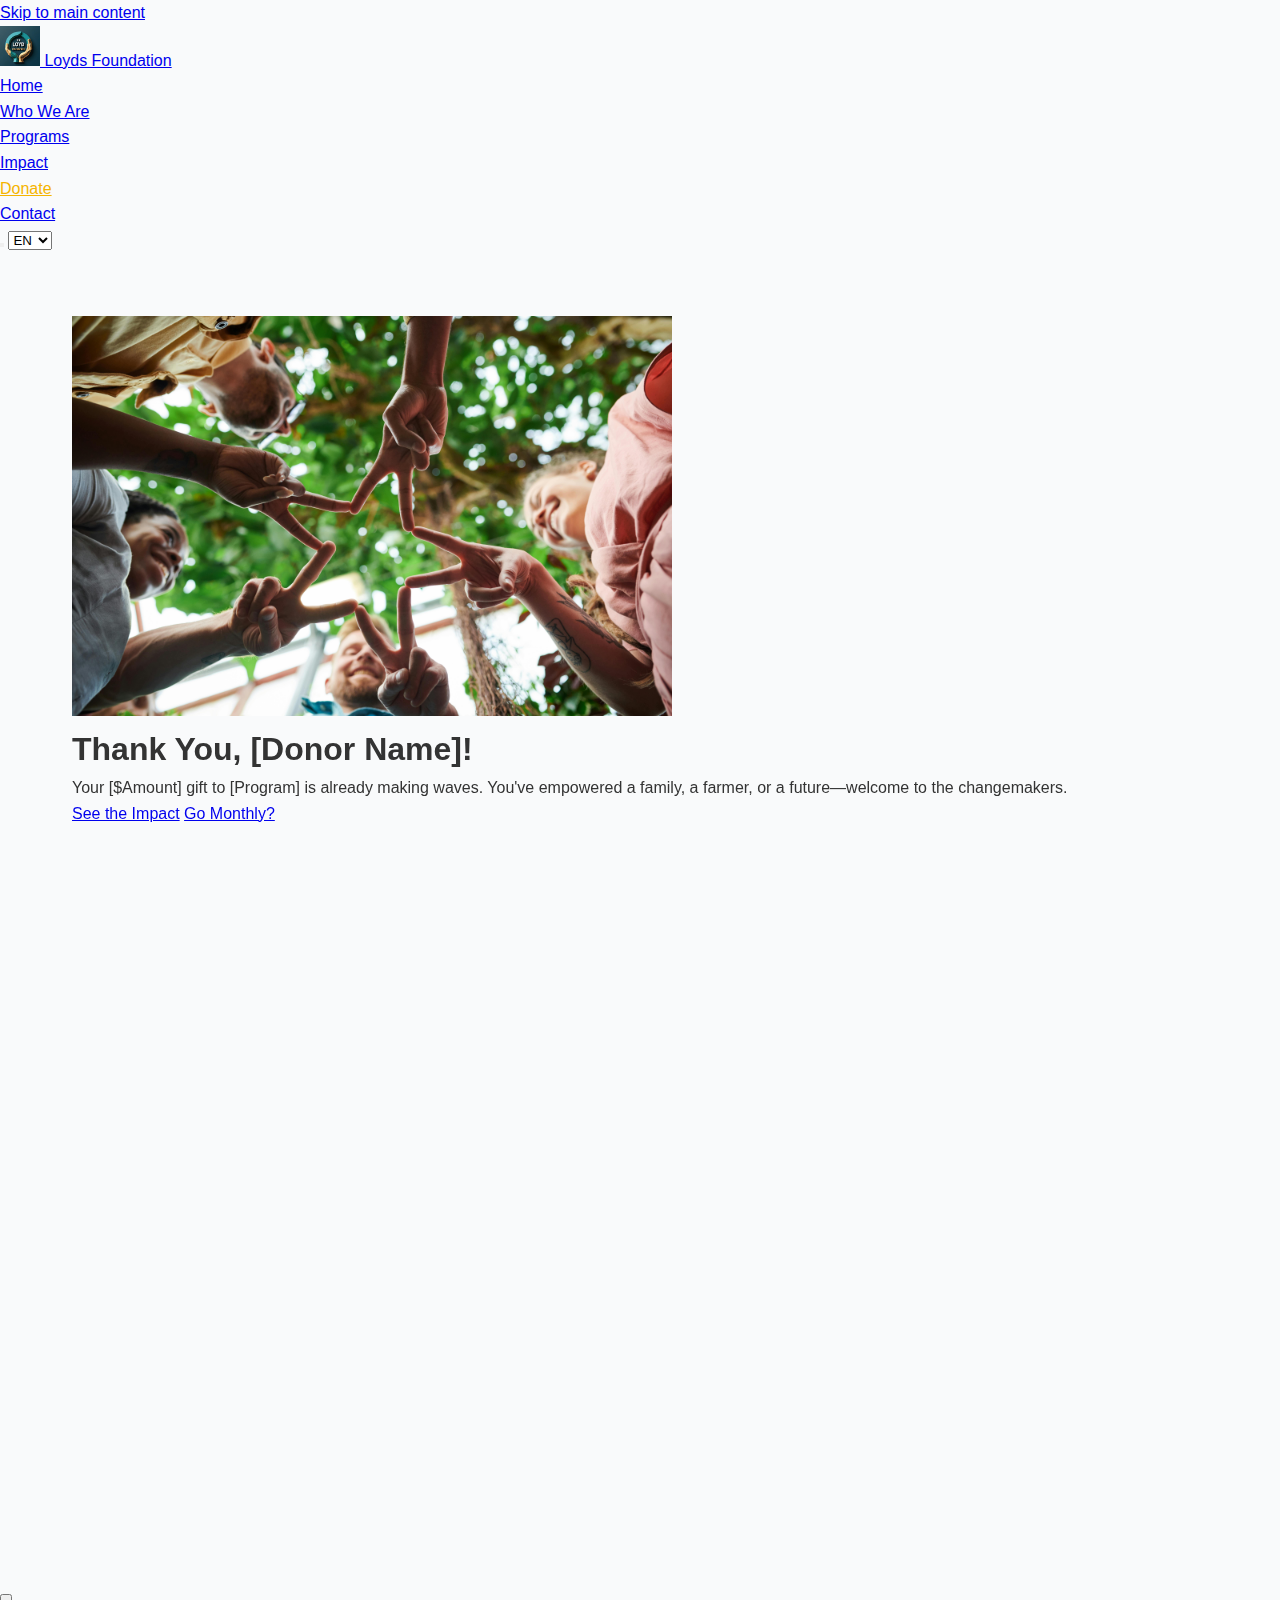
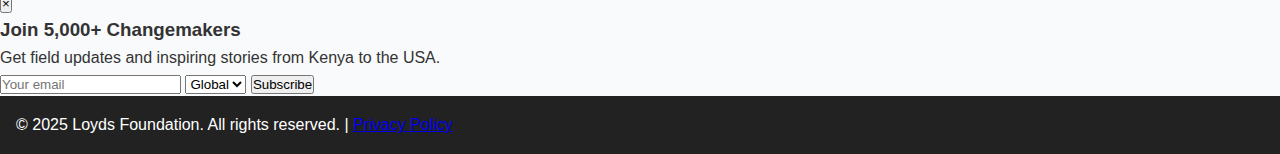
<file: donate-success.html>
<!DOCTYPE html>
<html lang="en">
<head>
    <meta charset="UTF-8">
    <meta name="viewport" content="width=device-width, initial-scale=1.0">
    <title>Thank You! | Loyds Foundation</title>
    <meta name="description" content="Thank you for your generous donation to Loyds Foundation. Your support is transforming lives in Kenya—stay connected for impact updates.">
    <meta name="keywords" content="thank you, donation success, Loyds Foundation, impact">
    <link rel="canonical" href="https://mrcharleske.github.io/The-Loyd-Foundation-/donate-success.html">
    
    <!-- Open Graph / Facebook -->
    <meta property="og:type" content="website">
    <meta property="og:title" content="Thank You for Donating! | Loyds Foundation">
    <meta property="og:description" content="Your gift is making a difference—join us in celebrating the change.">
    <meta property="og:image" content="images/donation-success.jpg">
    <meta property="og:url" content="https://mrcharleske.github.io/The-Loyd-Foundation-/donate-success.html">
    
    <!-- Twitter -->
    <meta name="twitter:card" content="summary_large_image">
    <meta name="twitter:title" content="Thank You for Donating! | Loyds Foundation">
    <meta name="twitter:description" content="Your gift is making a difference.">
    <meta name="twitter:image" content="images/donation-success.jpg">
    
    <!-- Schema.org for Confirmation -->
    <script type="application/ld+json">
    {
        "@context": "https://schema.org",
        "@type": "Order",
        "name": "Donation Confirmation",
        "orderStatus": "https://schema.org/OrderConfirmed"
    }
    </script>
    
    <!-- PWA Manifest -->
    <link rel="manifest" href="manifest.json">
    <meta name="theme-color" content="#2E7D32">
    <link rel="icon" type="image/png" sizes="32x32" href="images/loydfavicon.png">
    
    <!-- Styles -->
    <link rel="stylesheet" href="style.css">
    
    <!-- AOS for Animations -->
    <link href="https://unpkg.com/aos@2.3.1/dist/aos.css" rel="stylesheet">
</head>
<body>
    <!-- Skip Link for Accessibility -->
    <a href="#main-content" class="skip-link">Skip to main content</a>
    
    <!-- Header with Navigation Bar -->
    <header class="header">
        <nav class="nav-bar" role="navigation" aria-label="Main navigation">
            <div class="nav-container">
                <a href="index.html" class="logo" aria-label="Loyds Foundation Home">
                    <img src="images/loydfavicon.png" alt="Loyds Foundation Logo" width="40" height="40">
                    Loyds Foundation
                </a>
                <ul class="nav-menu">
                    <li><a href="index.html" class="nav-link">Home</a></li>
                    <li><a href="who-we-are.html" class="nav-link">Who We Are</a></li>
                    <li><a href="programs.html" class="nav-link">Programs</a></li>
                    <li><a href="impact.html" class="nav-link">Impact</a></li>
                    <li><a href="donate.html" class="nav-link donate-link active">Donate</a></li>
                    <li><a href="contact.html" class="nav-link">Contact</a></li>
                </ul>
                <button class="hamburger" aria-label="Toggle menu" aria-expanded="false">
                    <span></span><span></span><span></span>
                </button>
                <!-- Language Toggle with Five Options -->
                <select id="lang-toggle" aria-label="Language">
                    <option value="en">EN</option>
                    <option value="sw">SW</option>
                    <option value="fr">FR</option>
                    <option value="es">ES</option>
                    <option value="ar">AR</option>
                </select>
            </div>
        </nav>
    </header>

    <!-- Main Content -->
    <main id="main-content">
        <!-- Hero Section (No Overlay) -->
        <section class="hero hero-success" role="banner">
            <div class="hero-image-container">
                <img src="images/donation-success.jpg" alt="Success Hero: Joyful community celebration" class="hero-image" loading="lazy" height="400">
                <div class="hero-content" data-aos="fade-up">
                    <h1>Thank You, [Donor Name]!</h1>
                    <p>Your [$Amount] gift to [Program] is already making waves. You've empowered a family, a farmer, or a future—welcome to the changemakers.</p>
                    <div class="hero-buttons">
                        <a href="impact.html" class="cta-button secondary">See the Impact</a>
                        <a href="donate.html?monthly" class="cta-button gold">Go Monthly?</a>
                    </div>
                </div>
            </div>
        </section>

        <!-- Recap Section -->
        <section class="recap" data-aos="fade-up">
            <div class="container">
                <h2>Here's What You've Done</h2>
                <div class="recap-grid">
                    <div class="recap-item">
                        <h3>One-Time Gift</h3>
                        <p>[$Amount] to Loyds Foundation—thank you for your generosity!</p>
                    </div>
                    <div class="recap-item">
                        <h3>Program Focus</h3>
                        <p>Supporting [Program]: Transforming lives in Kenya with global reach.</p>
                    </div>
                    <div class="recap-item">
                        <h3>Next Steps</h3>
                        <p>Check your email for a receipt and first impact story. Share your win below!</p>
                    </div>
                </div>
            </div>
        </section>

        <!-- Share & Upsell -->
        <section class="share" data-aos="fade-up">
            <div class="container">
                <h2>Spread the Joy</h2>
                <p>Help us reach more changemakers—your story inspires others.</p>
                <div class="share-buttons">
                    <a href="https://twitter.com/intent/tweet?text=I just supported Loyds Foundation—empowering Kenya one gift at a time! %23LoydsImpact" class="share-btn twitter">Share on X</a>
                    <a href="https://www.facebook.com/sharer/sharer.php?u=https://mrcharleske.github.io/The-Loyd-Foundation-/" class="share-btn facebook">Share on Facebook</a>
                    <a href="mailto:?subject=Join me in supporting Loyds Foundation&body=Your gift to https://mrcharleske.github.io/The-Loyd-Foundation-/ changes lives!" class="share-btn email">Email Friends</a>
                </div>
                <a href="programs.html" class="cta-button">Explore More Programs</a>
            </div>
        </section>
    </main>

    <!-- Email Signup Modal -->
    <div id="signup-modal" class="modal" role="dialog" aria-labelledby="modal-title" aria-hidden="true">
        <div class="modal-content">
            <button class="modal-close" aria-label="Close modal">&times;</button>
            <h3 id="modal-title">Join 5,000+ Changemakers</h3>
            <p>Get field updates and inspiring stories from Kenya to the USA.</p>
            <form id="signup-form" action="https://formspree.io/f/xovkarkw" method="POST">
                <input type="email" name="email" placeholder="Your email" required aria-label="Email address">
                <select name="region" aria-label="Preferred region">
                    <option value="global">Global</option>
                    <option value="kenya">Kenya</option>
                    <option value="usa">USA</option>
                </select>
                <button type="submit" class="cta-button gold">Subscribe</button>
            </form>
        </div>
    </div>

    <!-- Footer -->
    <footer class="footer" role="contentinfo">
        <div class="container">
            <div class="footer-bottom">
                <p>&copy; 2025 Loyds Foundation. All rights reserved. | <a href="privacy.html">Privacy Policy</a></p>
            </div>
        </div>
    </footer>

    <!-- Scripts -->
    <script src="https://unpkg.com/aos@2.3.1/dist/aos.js"></script>
    <script src="main.js"></script>
    <!-- PWA Service Worker Registration -->
    <script>
        if ('serviceWorker' in navigator) {
            window.addEventListener('load', () => {
                navigator.serviceWorker.register('/service-worker.js')
                    .then(reg => console.log('SW registered'))
                    .catch(err => console.log('SW registration failed'));
            });
        }
    </script>
</body>
</html>
</file>
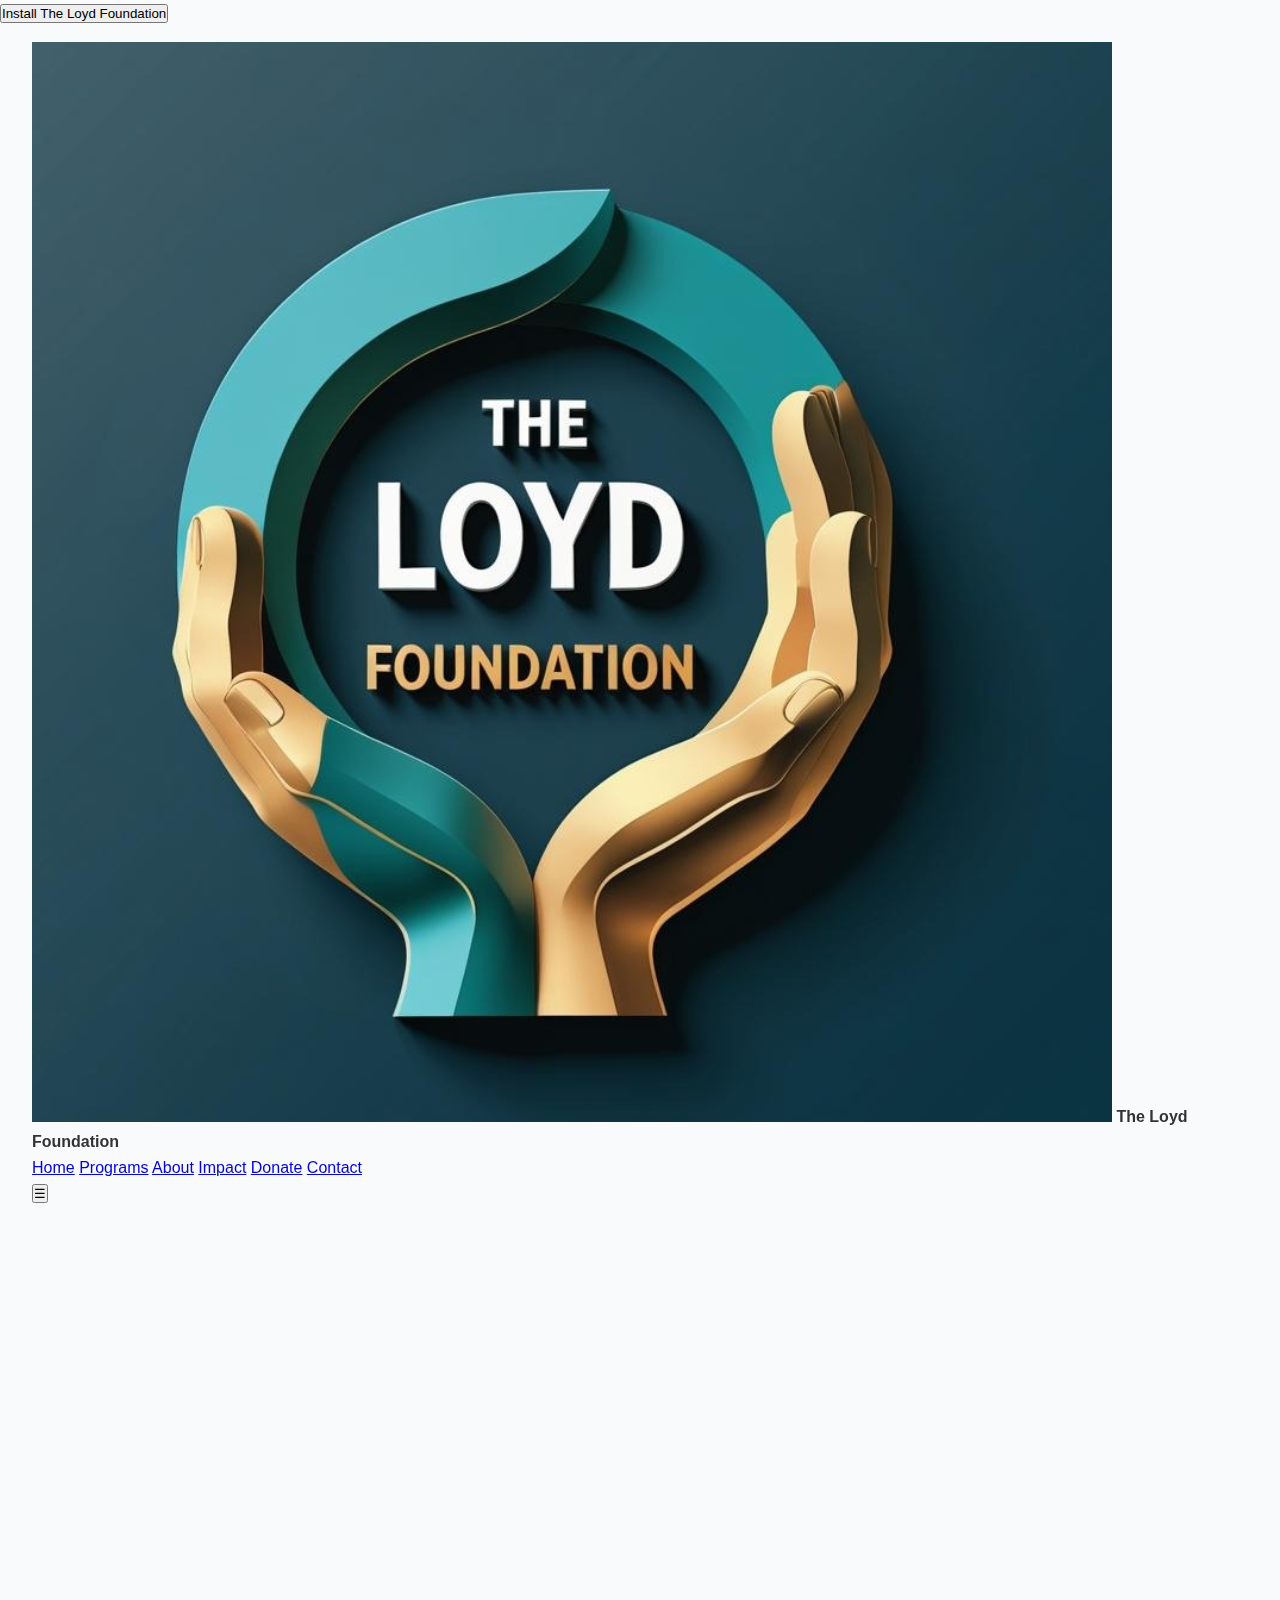
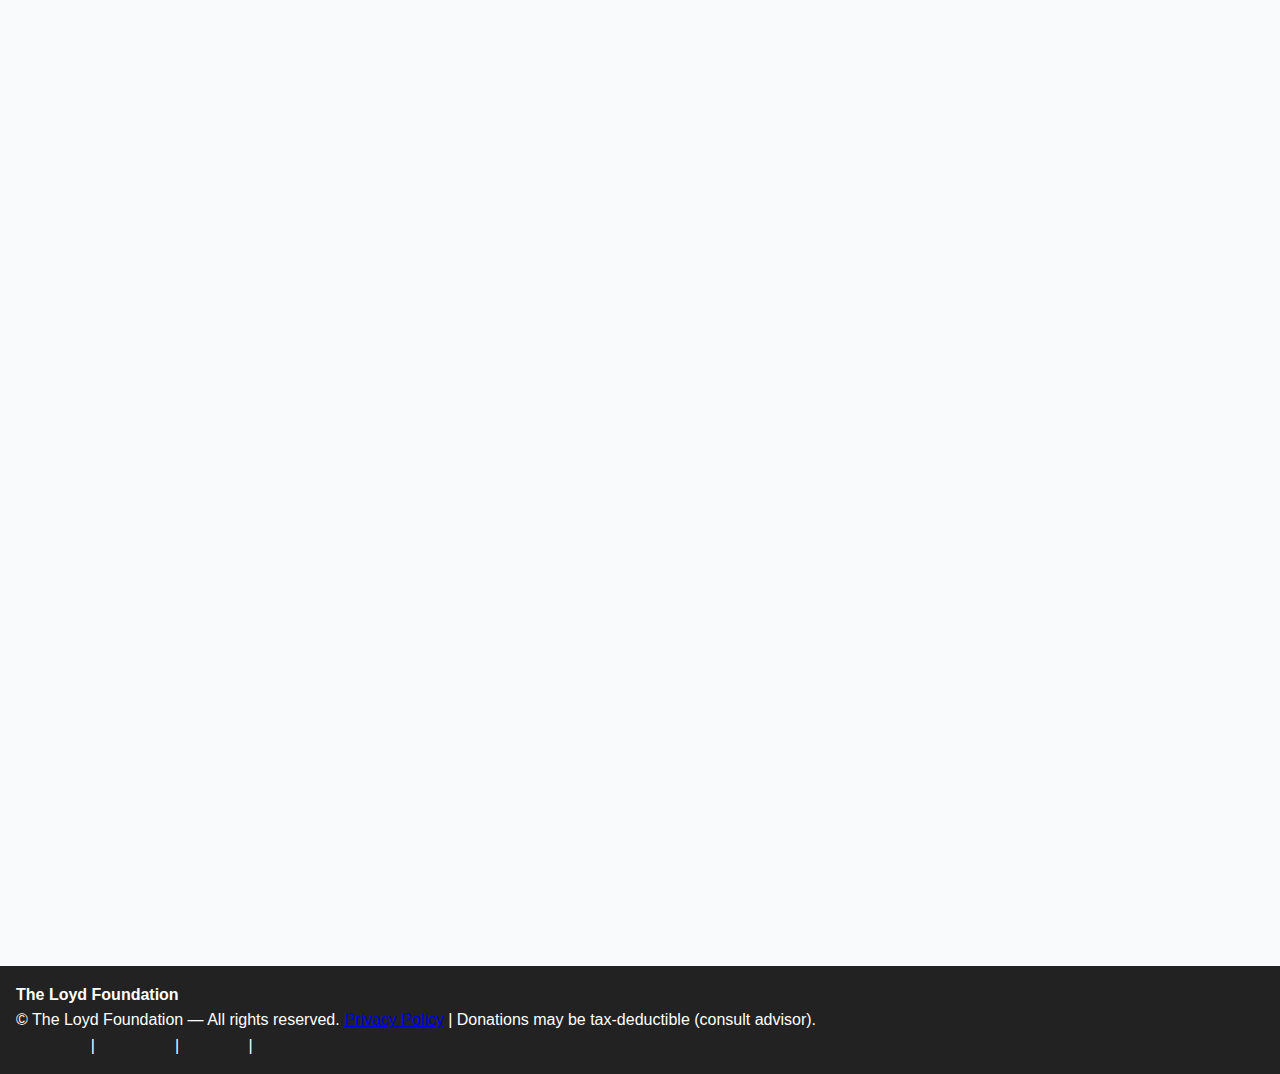
<file: offline.html>
<!DOCTYPE html>
<html lang="en">
<head>
  <meta charset="UTF-8">
  <meta name="viewport" content="width=device-width, initial-scale=1.0">
  <title>Offline — The Loyd Foundation</title>
  <meta name="description" content="You’re offline. Please check your connection and try again.">
  <link rel="canonical" href="https://mrcharleske.github.io/The-Loyd-Foundation-/offline.html">
  <meta name="robots" content="noindex, nofollow">
  <!-- OG/Twitter (minimal) -->
  <meta property="og:title" content="Offline — The Loyd Foundation">
  <meta property="og:description" content="You’re offline. Please check your connection and try again.">
  <meta property="og:image" content="https://mrcharleske.github.io/The-Loyd-Foundation-/images/loydfavicon.png">
  <meta property="og:type" content="website">
  <meta property="og:url" content="https://mrcharleske.github.io/The-Loyd-Foundation-/offline.html">
  <meta name="twitter:card" content="summary">
  <meta name="twitter:image" content="https://mrcharleske.github.io/The-Loyd-Foundation-/images/loydfavicon.png">
  <!-- PWA iOS -->
  <meta name="apple-mobile-web-app-capable" content="yes">
  <meta name="apple-mobile-web-app-status-bar-style" content="default">
  <meta name="apple-mobile-web-app-title" content="Loyd Foundation">
  <!-- Perf Preconnects -->
  <link rel="preconnect" href="https://unpkg.com">
  <link rel="preconnect" href="https://formspree.io">
  <link rel="dns-prefetch" href="https://www.google.com">
  <!-- CSP -->
  <meta http-equiv="Content-Security-Policy" content="default-src 'self'; script-src 'self' https://unpkg.com https://formspree.io; style-src 'self' https://unpkg.com; frame-src https://www.google.com; img-src 'self' data: https:; media-src 'self' blob:;">
  <!-- Favicon/Manifest -->
  <link rel="icon" type="image/png" href="images/loydfavicon.png">
  <link rel="manifest" href="manifest.json">
  <meta name="theme-color" content="#1e6f5c">
  <!-- Hreflang -->
  <link rel="alternate" hreflang="en-KE" href="https://mrcharleske.github.io/The-Loyd-Foundation-/offline.html">
  <link rel="alternate" hreflang="en-US" href="https://mrcharleske.github.io/The-Loyd-Foundation-/offline.html">
  <link rel="stylesheet" href="style.css">
  <link rel="stylesheet" href="https://unpkg.com/aos@next/dist/aos.css">
  <!-- Schema (minimal for offline) -->
  <script type="application/ld+json">
  {
    "@context": "https://schema.org",
    "@type": "WebPage",
    "name": "Offline Page",
    "url": "https://mrcharleske.github.io/The-Loyd-Foundation-/offline.html"
  }
  </script>
</head>
<body>
  <!-- Install Button -->
  <button class="btn-install" id="installBtn" style="display: none;">Install The Loyd Foundation</button>

  <!-- Header -->
  <header class="navbar">
    <div class="wrap nav">
      <div class="logo">
        <img src="images/loydfavicon.png" alt="The Loyd Foundation Logo">
        <strong>The Loyd Foundation</strong>
      </div>
      <nav class="nav-links" id="navMenu">
        <a href="index.html">Home</a>
        <a href="programs.html">Programs</a>
        <a href="about.html">About</a>
        <a href="impact.html">Impact</a>
        <a href="donate.html">Donate</a>
        <a href="contact.html">Contact</a>
      </nav>
      <button class="hamburger" id="hamburger">☰</button>
    </div>
  </header>

  <!-- Offline Message -->
  <section class="wrap" data-aos="fade-up">
    <div class="offline-content">
      <img src="images/loydfavicon.png" alt="The Loyd Foundation Logo" class="offline-logo" data-aos="zoom-in">
      <h1>You’re Offline</h1>
      <p class="muted">It looks like you’re not connected to the internet. Please check your connection and try again. Your recent actions (like forms) are queued and will sync when back online.</p>
      <button class="btn-primary" id="retryBtn">Try Again</button>
    </div>
  </section>

  <!-- Footer -->
  <footer>
    <div class="wrap">
      <div class="footer-content">
        <div><strong>The Loyd Foundation</strong></div>
        <div class="text-sm muted">© <span id="year"></span> The Loyd Foundation — All rights reserved. <a href="privacy.html">Privacy Policy</a> | Donations may be tax-deductible (consult advisor).</div>
        <div class="social-links">
          <a href="https://facebook.com/loydfoundation" data-aos="fade-up">Facebook</a> |
          <a href="https://instagram.com/loydfoundation" data-aos="fade-up" data-aos-delay="100">Instagram</a> |
          <a href="https://linkedin.com/company/loydfoundation" data-aos="fade-up" data-aos-delay="200">LinkedIn</a> |
          <a href="https://twitter.com/loydfoundation" data-aos="fade-up" data-aos-delay="300">Twitter</a>
        </div>
      </div>
    </div>
  </footer>

  <script src="main.js"></script>
  <script src="https://unpkg.com/aos@next/dist/aos.js"></script>
</body>
</html>
</file>
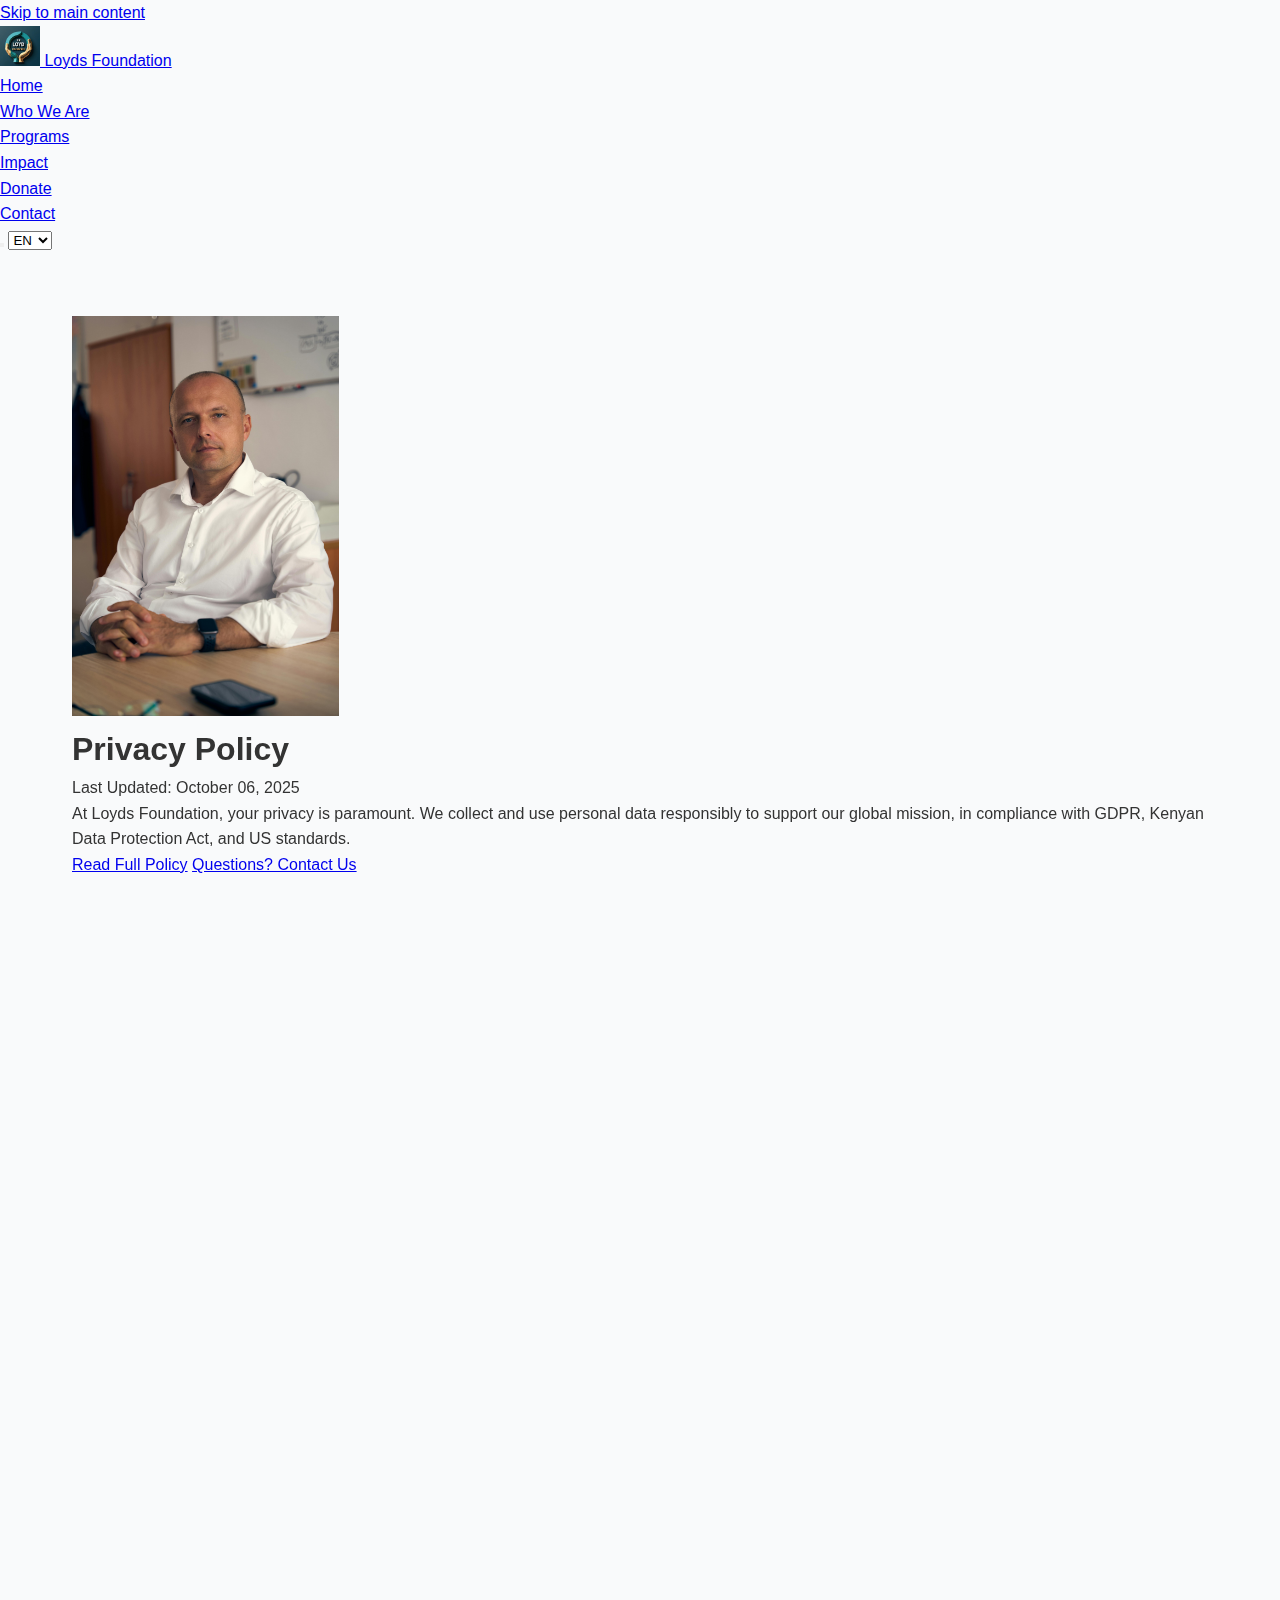
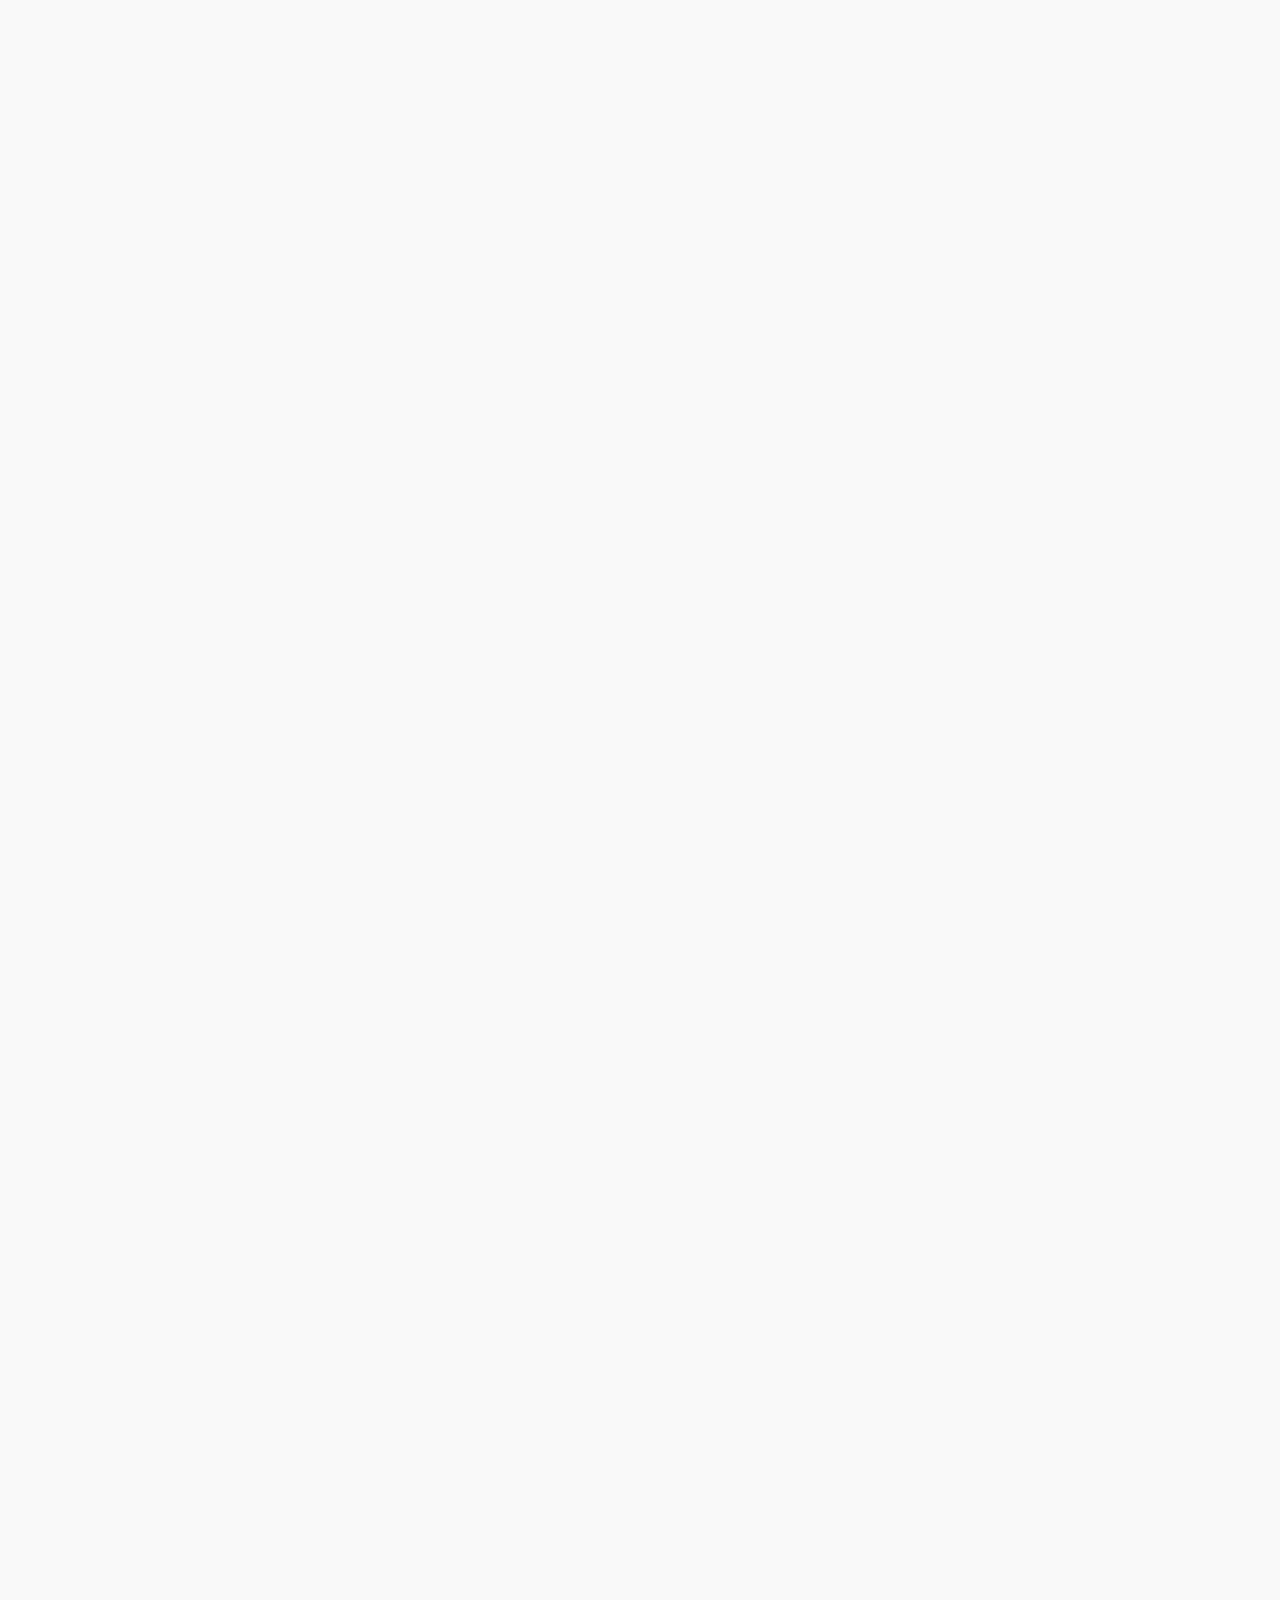
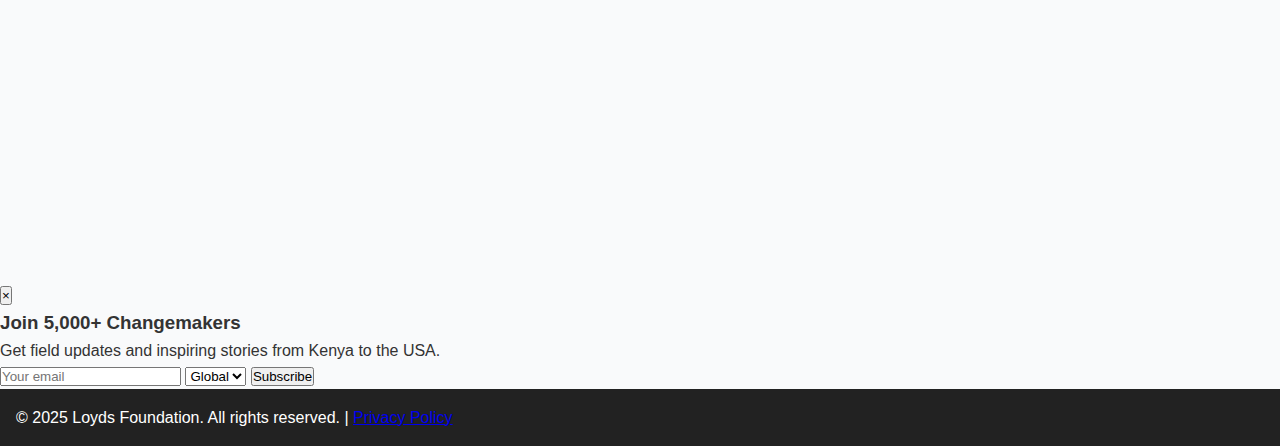
<file: privacy.html>
<!DOCTYPE html>
<html lang="en">
<head>
    <meta charset="UTF-8">
    <meta name="viewport" content="width=device-width, initial-scale=1.0">
    <title>Privacy Policy | Loyds Foundation</title>
    <meta name="description" content="Loyds Foundation Privacy Policy: How we collect, use, and protect your personal data in our global mission to empower communities.">
    <meta name="keywords" content="privacy policy, data protection, Loyds Foundation, GDPR, Kenya, USA">
    <link rel="canonical" href="https://mrcharleske.github.io/The-Loyd-Foundation-/privacy.html">
    
    <!-- Open Graph / Facebook -->
    <meta property="og:type" content="website">
    <meta property="og:title" content="Privacy Policy | Loyds Foundation">
    <meta property="og:description" content="Learn how we safeguard your information while supporting our programs.">
    <meta property="og:image" content="images/loydfavicon.png">
    <meta property="og:url" content="https://mrcharleske.github.io/The-Loyd-Foundation-/privacy.html">
    
    <!-- Twitter -->
    <meta name="twitter:card" content="summary">
    <meta name="twitter:title" content="Privacy Policy | Loyds Foundation">
    <meta name="twitter:description" content="Learn how we safeguard your information.">
    <meta name="twitter:image" content="images/loydfavicon.png">
    
    <!-- Schema.org for Legal Document -->
    <script type="application/ld+json">
    {
        "@context": "https://schema.org",
        "@type": "LegalDocument",
        "name": "Privacy Policy",
        "url": "https://mrcharleske.github.io/The-Loyd-Foundation-/privacy.html",
        "description": "Privacy policy for Loyds Foundation, outlining data handling practices.",
        "datePublished": "2025-01-01"
    }
    </script>
    
    <!-- PWA Manifest -->
    <link rel="manifest" href="manifest.json">
    <meta name="theme-color" content="#2E7D32">
    <link rel="icon" type="image/png" sizes="32x32" href="images/loydfavicon.png">
    
    <!-- Styles -->
    <link rel="stylesheet" href="style.css">
    
    <!-- AOS for Animations -->
    <link href="https://unpkg.com/aos@2.3.1/dist/aos.css" rel="stylesheet">
</head>
<body>
    <!-- Skip Link for Accessibility -->
    <a href="#main-content" class="skip-link">Skip to main content</a>
    
    <!-- Header with Navigation Bar -->
    <header class="header">
        <nav class="nav-bar" role="navigation" aria-label="Main navigation">
            <div class="nav-container">
                <a href="index.html" class="logo" aria-label="Loyds Foundation Home">
                    <img src="images/loydfavicon.png" alt="Loyds Foundation Logo" width="40" height="40">
                    Loyds Foundation
                </a>
                <ul class="nav-menu">
                    <li><a href="index.html" class="nav-link">Home</a></li>
                    <li><a href="who-we-are.html" class="nav-link">Who We Are</a></li>
                    <li><a href="programs.html" class="nav-link">Programs</a></li>
                    <li><a href="impact.html" class="nav-link">Impact</a></li>
                    <li><a href="donate.html" class="nav-link donate-link">Donate</a></li>
                    <li><a href="contact.html" class="nav-link">Contact</a></li>
                </ul>
                <button class="hamburger" aria-label="Toggle menu" aria-expanded="false">
                    <span></span><span></span><span></span>
                </button>
                <!-- Language Toggle with Five Options -->
                <select id="lang-toggle" aria-label="Language">
                    <option value="en">EN</option>
                    <option value="sw">SW</option>
                    <option value="fr">FR</option>
                    <option value="es">ES</option>
                    <option value="ar">AR</option>
                </select>
            </div>
        </nav>
    </header>

    <!-- Main Content -->
    <main id="main-content">
        <!-- Hero Section (No Overlay) -->
        <section class="hero hero-privacy" role="banner">
            <div class="hero-image-container">
                <img src="images/loydfounder.jpg" alt="Privacy Hero: Secure hands holding a globe" class="hero-image" loading="lazy" height="400">
                <div class="hero-content" data-aos="fade-up">
                    <h1>Privacy Policy</h1>
                    <p>Last Updated: October 06, 2025</p>
                    <p>At Loyds Foundation, your privacy is paramount. We collect and use personal data responsibly to support our global mission, in compliance with GDPR, Kenyan Data Protection Act, and US standards.</p>
                    <div class="hero-buttons">
                        <a href="#data-collection" class="cta-button secondary">Read Full Policy</a>
                        <a href="contact.html" class="cta-button gold">Questions? Contact Us</a>
                    </div>
                </div>
            </div>
        </section>

        <!-- Introduction -->
        <section class="policy-intro" data-aos="fade-up">
            <div class="container">
                <h2>Introduction</h2>
                <p>Loyds Foundation ("we," "us," or "our") respects your privacy and is committed to protecting your personal data. This Privacy Policy explains how we collect, use, disclose, and safeguard your information when you visit our website (https://mrcharleske.github.io/The-Loyd-Foundation-/), donate, sign up for newsletters, or contact us. It applies to users in Kenya, USA, and globally.</p>
                <p>By using our site, you consent to these practices. Questions? Email privacy@loydsfoundation.org.</p>
            </div>
        </section>

        <!-- Data Collection -->
        <section id="data-collection" class="policy-section" data-aos="fade-up">
            <div class="container">
                <h2>Information We Collect</h2>
                <ul class="policy-list">
                    <li><strong>Personal Data:</strong> Name, email, phone (from forms/donations).</li>
                    <li><strong>Donation Data:</strong> Amount, payment method, program choice.</li>
                    <li><strong>Usage Data:</strong> IP address, browser type, pages visited (via analytics, anonymized).</li>
                    <li><strong>Cookies:</strong> Session cookies for functionality; opt-out available.</li>
                    <li><strong>No Sensitive Data:</strong> We do not collect race, health, or political info.</li>
                </ul>
            </div>
        </section>

        <!-- Use of Data -->
        <section class="policy-section" data-aos="fade-up">
            <div class="container">
                <h2>How We Use Your Information</h2>
                <ul class="policy-list">
                    <li>Process donations and send receipts.</li>
                    <li>Send newsletters/impact updates (opt-out anytime).</li>
                    <li>Improve site/services (aggregated analytics).</li>
                    <li>Respond to inquiries/partnerships.</li>
                    <li>Comply with legal obligations (e.g., tax reporting).</li>
                </ul>
                <p>We do not sell your data. Sharing is limited to processors (e.g., Formspree for forms, PayPal for payments) under strict agreements.</p>
            </div>
        </section>

        <!-- Data Sharing -->
        <section class="policy-section" data-aos="fade-up">
            <div class="container">
                <h2>Sharing Your Information</h2>
                <ul class="policy-list">
                    <li><strong>Service Providers:</strong> Secure third parties for hosting, payments (e.g., GitHub Pages, Formspree).</li>
                    <li><strong>Legal:</strong> If required by law or to protect rights.</li>
                    <li><strong>Partners:</strong> Anonymized aggregates for reports (e.g., "500 donors from USA").</li>
                    <li><strong>International Transfers:</strong> Data may transfer to USA/Kenya; we ensure adequacy (e.g., EU-US Privacy Shield).</li>
                </ul>
            </div>
        </section>

        <!-- Data Security -->
        <section class="policy-section" data-aos="fade-up">
            <div class="container">
                <h2>Security & Retention</h2>
                <p>We use HTTPS, encryption, and access controls to protect data. Retention: Donations 7 years (tax); newsletters until unsubscribe; inquiries 2 years.</p>
                <p>Breaches? We'll notify affected users/law within 72 hours (GDPR).</p>
            </div>
        </section>

        <!-- Your Rights -->
        <section class="policy-section" data-aos="fade-up">
            <div class="container">
                <h2>Your Rights</h2>
                <ul class="policy-list">
                    <li><strong>Access/Update/Delete:</strong> Request your data via privacy@loydsfoundation.org.</li>
                    <li><strong>Opt-Out:</strong> Unsubscribe links in emails; cookie settings in browser.</li>
                    <li><strong>Complaints:</strong> To us or authorities (e.g., Kenya's ODPC, US FTC, EU DPA).</li>
                    <li><strong>Children:</strong> Site not for under 13; no knowing collection.</li>
                </ul>
            </div>
        </section>

        <!-- Changes -->
        <section class="policy-section" data-aos="fade-up">
            <div class="container">
                <h2>Changes to This Policy</h2>
                <p>We may update this policy; changes posted here with date. Continued use = acceptance. For major changes, we'll email subscribers.</p>
            </div>
        </section>

        <!-- Contact -->
        <section class="policy-contact" data-aos="fade-up">
            <div class="container">
                <h2>Contact Privacy Team</h2>
                <p>Email: privacy@loydsfoundation.org | We'll respond within 30 days.</p>
                <a href="contact.html" class="cta-button gold">Back to Contact</a>
            </div>
        </section>
    </main>

    <!-- Email Signup Modal -->
    <div id="signup-modal" class="modal" role="dialog" aria-labelledby="modal-title" aria-hidden="true">
        <div class="modal-content">
            <button class="modal-close" aria-label="Close modal">&times;</button>
            <h3 id="modal-title">Join 5,000+ Changemakers</h3>
            <p>Get field updates and inspiring stories from Kenya to the USA.</p>
            <form id="signup-form" action="https://formspree.io/f/xovkarkw" method="POST">
                <input type="email" name="email" placeholder="Your email" required aria-label="Email address">
                <select name="region" aria-label="Preferred region">
                    <option value="global">Global</option>
                    <option value="kenya">Kenya</option>
                    <option value="usa">USA</option>
                </select>
                <button type="submit" class="cta-button gold">Subscribe</button>
            </form>
        </div>
    </div>

    <!-- Footer -->
    <footer class="footer" role="contentinfo">
        <div class="container">
            <div class="footer-bottom">
                <p>&copy; 2025 Loyds Foundation. All rights reserved. | <a href="privacy.html">Privacy Policy</a></p>
            </div>
        </div>
    </footer>

    <!-- Scripts -->
    <script src="https://unpkg.com/aos@2.3.1/dist/aos.js"></script>
    <script src="main.js"></script>
    <!-- PWA Service Worker Registration -->
    <script>
        if ('serviceWorker' in navigator) {
            window.addEventListener('load', () => {
                navigator.serviceWorker.register('/service-worker.js')
                    .then(reg => console.log('SW registered'))
                    .catch(err => console.log('SW registration failed'));
            });
        }
    </script>
</body>
</html>
</file>
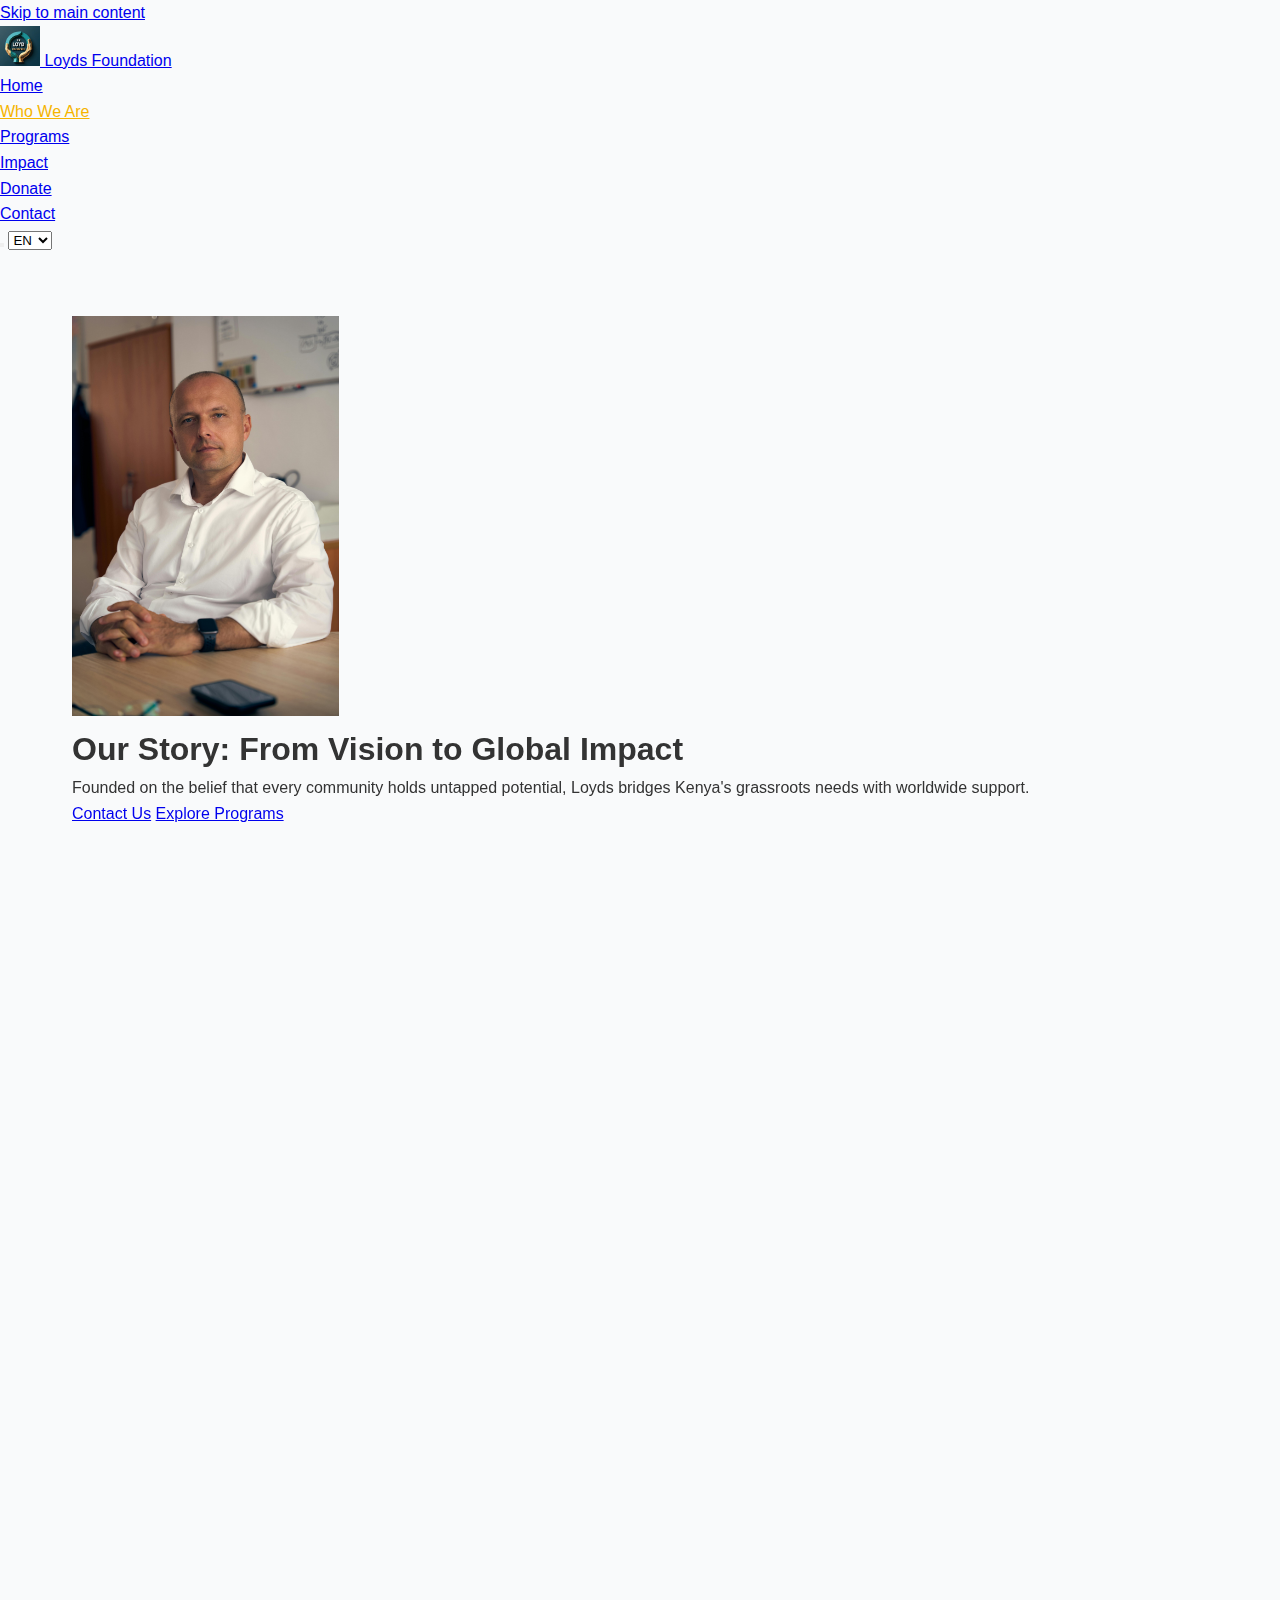
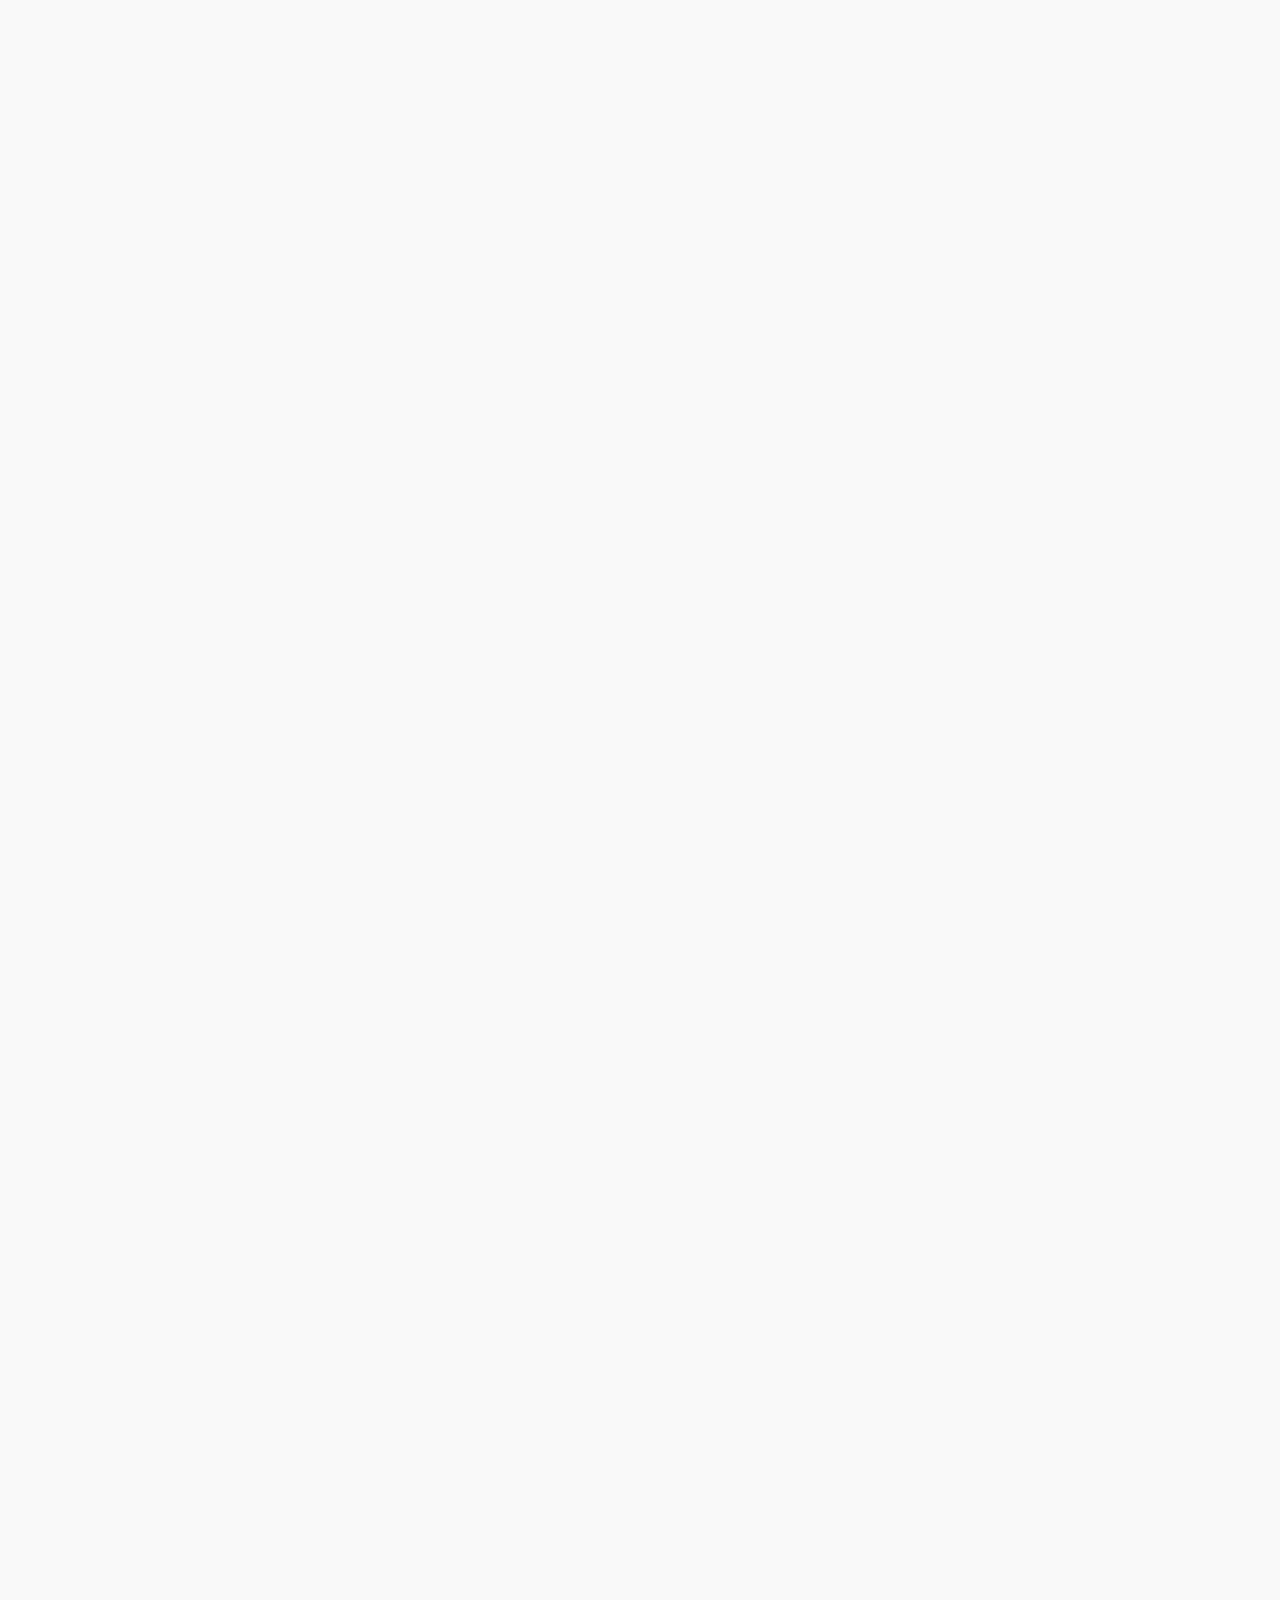
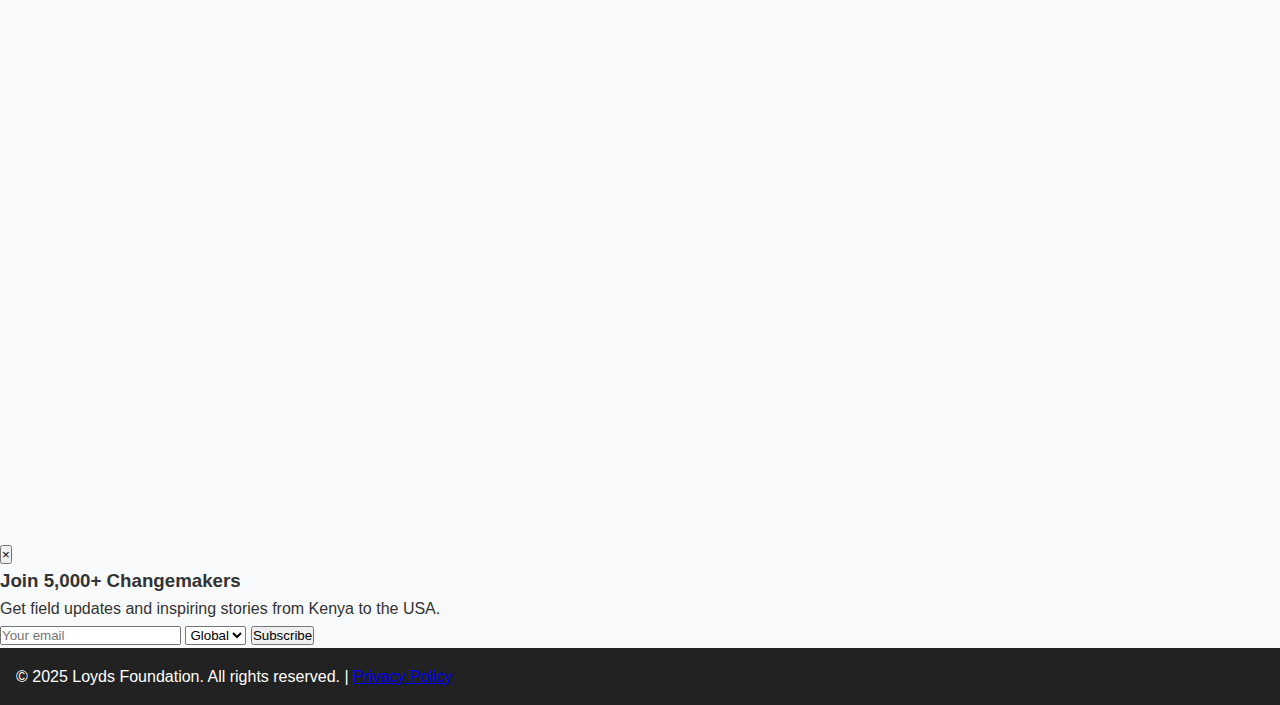
<file: who-we-are.html>
<!DOCTYPE html>
<html lang="en">
<head>
    <meta charset="UTF-8">
    <meta name="viewport" content="width=device-width, initial-scale=1.0">
    <title>Who We Are | Loyds Foundation</title>
    <meta name="description" content="Discover the story behind Loyds Foundation: Our founder, team, projects, and global mission to empower communities in Kenya and the USA.">
    <meta name="keywords" content="about, founder, team, projects, Loyds Foundation, Kenya, USA">
    <link rel="canonical" href="https://mrcharleske.github.io/The-Loyd-Foundation-/who-we-are.html">
    
    <!-- Open Graph / Facebook -->
    <meta property="og:type" content="website">
    <meta property="og:title" content="Who We Are | Loyds Foundation">
    <meta property="og:description" content="Rooted in passion, reaching the world. Learn about our founder, team, and impact-driven projects.">
    <meta property="og:image" content="images/loydfounder.jpg">
    <meta property="og:url" content="https://mrcharleske.github.io/The-Loyd-Foundation-/who-we-are.html">
    
    <!-- Twitter -->
    <meta name="twitter:card" content="summary_large_image">
    <meta name="twitter:title" content="Who We Are | Loyds Foundation">
    <meta name="twitter:description" content="Rooted in passion, reaching the world.">
    <meta name="twitter:image" content="images/loydfounder.jpg">
    
    <!-- Schema.org for Organization -->
    <script type="application/ld+json">
    {
        "@context": "https://schema.org",
        "@type": "Organization",
        "name": "Loyds Foundation",
        "url": "https://mrcharleske.github.io/The-Loyd-Foundation-/",
        "description": "International foundation empowering communities through targeted programs.",
        "founder": {
            "@type": "Person",
            "name": "Loyd Founder",
            "jobTitle": "Founder & CEO"
        },
        "address": {
            "@type": "PostalAddress",
            "addressCountry": "KE"
        }
    }
    </script>
    
    <!-- PWA Manifest -->
    <link rel="manifest" href="manifest.json">
    <meta name="theme-color" content="#2E7D32">
    <link rel="icon" type="image/png" sizes="32x32" href="images/loydfavicon.png">
    
    <!-- Styles -->
    <link rel="stylesheet" href="style.css">
    
    <!-- AOS for Animations -->
    <link href="https://unpkg.com/aos@2.3.1/dist/aos.css" rel="stylesheet">
</head>
<body>
    <!-- Skip Link for Accessibility -->
    <a href="#main-content" class="skip-link">Skip to main content</a>
    
    <!-- Header with Navigation Bar -->
    <header class="header">
        <nav class="nav-bar" role="navigation" aria-label="Main navigation">
            <div class="nav-container">
                <a href="index.html" class="logo" aria-label="Loyds Foundation Home">
                    <img src="images/loydfavicon.png" alt="Loyds Foundation Logo" width="40" height="40">
                    Loyds Foundation
                </a>
                <ul class="nav-menu">
                    <li><a href="index.html" class="nav-link">Home</a></li>
                    <li><a href="who-we-are.html" class="nav-link active">Who We Are</a></li>
                    <li><a href="programs.html" class="nav-link">Programs</a></li>
                    <li><a href="impact.html" class="nav-link">Impact</a></li>
                    <li><a href="donate.html" class="nav-link donate-link">Donate</a></li>
                    <li><a href="contact.html" class="nav-link">Contact</a></li>
                </ul>
                <button class="hamburger" aria-label="Toggle menu" aria-expanded="false">
                    <span></span><span></span><span></span>
                </button>
                <!-- Language Toggle with Five Options -->
                <select id="lang-toggle" aria-label="Language">
                    <option value="en">EN</option>
                    <option value="sw">SW</option>
                    <option value="fr">FR</option>
                    <option value="es">ES</option>
                    <option value="ar">AR</option>
                </select>
            </div>
        </nav>
    </header>

    <!-- Main Content -->
    <main id="main-content">
        <!-- Hero Section (No Overlay) -->
        <section class="hero hero-about" role="banner">
            <div class="hero-image-container">
                <img src="images/loydfounder.jpg" alt="Loyd Founder: Visionary leader in community empowerment" class="hero-image" loading="lazy" height="400">
                <div class="hero-content" data-aos="fade-up">
                    <h1>Our Story: From Vision to Global Impact</h1>
                    <p>Founded on the belief that every community holds untapped potential, Loyds bridges Kenya's grassroots needs with worldwide support.</p>
                    <div class="hero-buttons">
                        <a href="contact.html" class="cta-button secondary">Contact Us</a>
                        <a href="programs.html" class="cta-button gold">Explore Programs</a>
                    </div>
                </div>
            </div>
        </section>

        <!-- Founder Section: Image Left, Text Right -->
        <section id="founder" class="founder layout-row" data-aos="fade-up">
            <div class="container">
                <h2>The Founder</h2>
                <div class="founder-content">
                    <img src="images/loydfounder.jpg" alt="Portrait of Loyd Founder" class="founder-image" loading="lazy" height="300">
                    <div class="founder-text">
                        <p>Loyd [Last Name], a Kenyan social entrepreneur with roots in rural agriculture and a Harvard fellowship under his belt, launched Loyds in 2020. Witnessing SME struggles during COVID and education gaps in slums, he rallied USA partners for seed funding. "It's not charity—it's shared prosperity," Loyd says. Today, his vision has touched 1,200 lives, blending local wisdom with global resources.</p>
                        <blockquote>"Empower one, uplift all—from Nairobi markets to New York boardrooms."</blockquote>
                    </div>
                </div>
            </div>
        </section>

        <!-- Team Section: Text Left, Image Right -->
        <section class="team layout-row-reverse" data-aos="fade-up">
            <div class="container">
                <h2>Our Dedicated Team</h2>
                <p>A multicultural crew: Kenyan field experts and USA strategists, united by impact.</p>
                <div class="team-content">
                    <div class="team-text">
                        <p>Our team of 15+ combines on-the-ground passion with strategic insight, ensuring every program delivers lasting change. From logistics in Nairobi to donor relations in the US, we're a family forging global ties.</p>
                    </div>
                    <img src="images/about-team.jpg" alt="Loyds Team: Diverse group collaborating in a workshop" class="team-image" loading="lazy" height="300">
                </div>
            </div>
        </section>

        <!-- Projects Spotlight -->
        <section class="projects" role="region" aria-label="Featured Projects">
            <div class="container">
                <h2 data-aos="fade-up">Spotlight Projects</h2>
                <div class="grid">
                    <!-- Project 1 -->
                    <article class="card project-card" data-aos="fade-up" data-aos-delay="100">
                        <img src="images/about-project1.jpg" alt="Project 1: SME Bootcamp in Nairobi" loading="lazy" height="250">
                        <div class="card-content">
                            <h3>SME Empowerment Hub</h3>
                            <p>Aisha's Nairobi startup thrived post-bootcamp—USA donor Mike's support scaled it globally. "Cross-continental collaboration at its best."</p>
                            <a href="programs.html#smes" class="card-link">Details</a>
                        </div>
                    </article>
                    <!-- Project 2 -->
                    <article class="card project-card" data-aos="fade-up" data-aos-delay="200">
                        <img src="images/about-project2.jpg" alt="Project 2: Farmer Irrigation Initiative" loading="lazy" height="250">
                        <div class="card-content">
                            <h3>Rural Resilience Program</h3>
                            <p>Juma's Kitui farm doubled output with Loyds' tech—matched by California grants. "Seeds of change, sown worldwide."</p>
                            <a href="programs.html#farmers" class="card-link">Details</a>
                        </div>
                    </article>
                    <!-- Project 3 -->
                    <article class="card project-card" data-aos="fade-up" data-aos-delay="300">
                        <img src="images/about-project3.jpg" alt="Project 3: Education Outreach" loading="lazy" height="250">
                        <div class="card-content">
                            <h3>Scholarship Bridges</h3>
                            <p>Kelvin's story from dropout to scholar, fueled by Seattle contributions. "Education knows no borders."</p>
                            <a href="programs.html#education" class="card-link">Details</a>
                        </div>
                    </article>
                </div>
            </div>
        </section>

        <!-- Values Section -->
        <section class="values" data-aos="fade-up">
            <div class="container">
                <h2>Our Core Values</h2>
                <ul class="values-list">
                    <li><strong>Equity:</strong> Fair access for all, from Kenyan villages to USA cities.</li>
                    <li><strong>Innovation:</strong> Blending local traditions with global tech.</li>
                    <li><strong>Partnership:</strong> Kenya-USA collaborations driving sustainable wins.</li>
                    <li><strong>Transparency:</strong> Every dollar tracked, every story shared.</li>
                </ul>
                <a href="impact.html" class="cta-button">See Our Impact</a>
            </div>
        </section>
    </main>

    <!-- Email Signup Modal -->
    <div id="signup-modal" class="modal" role="dialog" aria-labelledby="modal-title" aria-hidden="true">
        <div class="modal-content">
            <button class="modal-close" aria-label="Close modal">&times;</button>
            <h3 id="modal-title">Join 5,000+ Changemakers</h3>
            <p>Get field updates and inspiring stories from Kenya to the USA.</p>
            <form id="signup-form" action="https://formspree.io/f/xovkarkw" method="POST">
                <input type="email" name="email" placeholder="Your email" required aria-label="Email address">
                <select name="region" aria-label="Preferred region">
                    <option value="global">Global</option>
                    <option value="kenya">Kenya</option>
                    <option value="usa">USA</option>
                </select>
                <button type="submit" class="cta-button gold">Subscribe</button>
            </form>
        </div>
    </div>

    <!-- Footer -->
    <footer class="footer" role="contentinfo">
        <div class="container">
            <div class="footer-bottom">
                <p>&copy; 2025 Loyds Foundation. All rights reserved. | <a href="privacy.html">Privacy Policy</a></p>
            </div>
        </div>
    </footer>

    <!-- Scripts -->
    <script src="https://unpkg.com/aos@2.3.1/dist/aos.js"></script>
    <script src="main.js"></script>
    <!-- PWA Service Worker Registration -->
    <script>
        if ('serviceWorker' in navigator) {
            window.addEventListener('load', () => {
                navigator.serviceWorker.register('/service-worker.js')
                    .then(reg => console.log('SW registered'))
                    .catch(err => console.log('SW registration failed'));
            });
        }
    </script>
</body>
</html>
</file>
<file: style.css>
/* Global Reset & Basics */
* {
  margin: 0;
  padding: 0;
  box-sizing: border-box;
}

body {
  font-family: 'Roboto', sans-serif;
  line-height: 1.6;
  background: #f9fafb;
  color: #333;
  transition: background 0.3s, color 0.3s;
}

body.dark-mode {
  background: #1a1a1a;
  color: #e0e0e0;
}

.dark-mode .text-secondary {
  color: #b0b0b0 !important;
}

.dark-mode .bg-light {
  background: #2d2d2d !important;
}

.dark-mode .navbar-dark {
  background: #333;
}

/* Navigation Bar */
.navbar {
  padding: 1rem 2rem;
  position: sticky;
  top: 0;
  z-index: 1000;
}

.navbar-brand {
  font-family: 'Poppins', sans-serif;
  font-size: 1.5rem;
}

.nav-link {
  font-weight: 500;
  transition: color 0.3s ease;
}

.nav-link:hover, .nav-link.active {
  color: #f5b400 !important;
}

/* Hero / Banner */
#heroCarousel {
  height: 80vh;
}

.carousel-item img {
  object-fit: cover;
  height: 80vh;
}

.carousel-caption {
  background: rgba(0, 0, 0, 0.7);
  border-radius: 10px;
}

.slider-text {
  font-family: 'Poppins', sans-serif;
  font-size: 2rem;
  color: #f5b400;
  overflow: hidden;
  white-space: nowrap;
  animation: slide 6s infinite;
}

@keyframes slide {
  0% { transform: translateX(100%); }
  25% { transform: translateX(0); }
  50% { transform: translateX(0); }
  75% { transform: translateX(-100%); }
  100% { transform: translateX(100%); }
}

.slider-text span {
  display: inline-block;
  margin: 0 10px;
}

/* Section Defaults */
section {
  padding: 4rem 2rem;
  max-width: 1200px;
  margin: auto;
}

h2 {
  font-family: 'Poppins', sans-serif;
  font-size: 2.5rem;
  margin-bottom: 1.5rem;
  color: #222;
  text-align: center;
  position: relative;
}

h2::after {
  content: '';
  display: block;
  width: 80px;
  height: 4px;
  background: #f5b400;
  margin: 0.5rem auto 1.5rem;
  border-radius: 2px;
}

.dark-mode h2 {
  color: #f5b400;
}

/* About Page Styling */
.about-container {
  display: flex;
  align-items: center;
  gap: 2rem;
}

.about-image img {
  width: 350px;
  border-radius: 10px;
  box-shadow: 0 4px 15px rgba(0,0,0,0.2);
  transition: transform 0.3s ease;
}

.about-image img:hover {
  transform: scale(1.05);
}

.about-text {
  flex: 1;
  font-size: 1.1rem;
}

/* Responsive About */
@media (max-width: 768px) {
  .about-container {
    flex-direction: column;
    text-align: center;
  }
  .about-image img {
    width: 80%;
    max-width: 320px;
  }
  .about-text {
    text-align: left;
  }
}

/* Programs / Projects */
.programs {
  display: grid;
  grid-template-columns: repeat(auto-fit, minmax(280px, 1fr));
  gap: 2rem;
}

.program {
  background: #fff;
  padding: 1.5rem;
  border-radius: 12px;
  box-shadow: 0 4px 12px rgba(0,0,0,0.1);
  transition: transform 0.3s ease;
}

.program:hover {
  transform: translateY(-8px);
}

.program img {
  width: 100%;
  border-radius: 8px;
  margin-bottom: 1rem;
}

/* Contact Section */
.map-container svg {
  transition: transform 0.3s ease;
}

.map-container svg:hover {
  transform: scale(1.05);
}

.contact-info {
  text-align: center;
  font-size: 1.2rem;
}

.social-icons a {
  transition: color 0.3s ease;
}

.social-icons a:hover {
  color: #f5b400 !important;
}

/* Footer */
footer {
  background: #222;
  color: #fff;
  padding: 1rem;
}

footer .social-icons {
  margin-bottom: 0.5rem;
}

/* Buttons */
.btn {
  font-family: 'Poppins', sans-serif;
  transition: transform 0.3s ease, box-shadow 0.3s ease;
}

.btn:hover {
  transform: translateY(-2px);
  box-shadow: 0 4px 12px rgba(0,0,0,0.2);
}

.btn-warning {
  background-color: #f5b400;
  border-color: #f5b400;
}

.btn-warning:hover {
  background-color: #e0a200;
  border-color: #e0a200;
}

/* Animations */
[data-aos] {
  opacity: 0;
  transition-property: opacity, transform;
}

[data-aos].aos-animate {
  opacity: 1;
}
</file>
